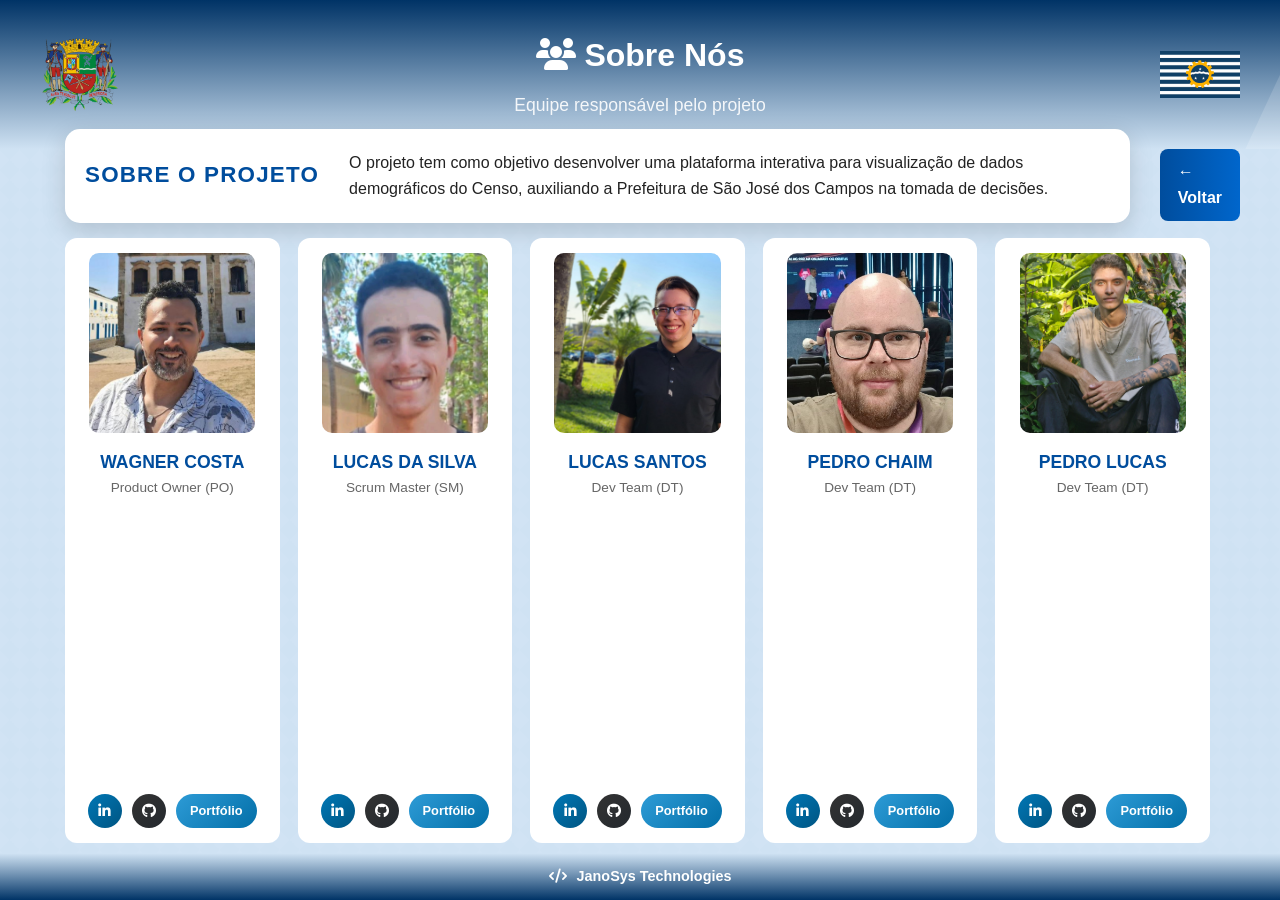
<file: sobre.html>
<!DOCTYPE html>
<html lang="pt-BR">
<head>
  <meta charset="UTF-8" />
  <meta name="viewport" content="width=device-width, initial-scale=1.0" />

  <title>Sobre Nós — Relatório Demográfico PMSJC</title>

  <meta
    name="description"
    content="Conheça a equipe responsável pelo projeto de visualização de dados demográficos da Prefeitura de São José dos Campos."
  />

  <link rel="stylesheet" href="static/css/style.css" />
  <link rel="stylesheet" href="https://cdn.jsdelivr.net/npm/@fortawesome/fontawesome-free@6.5.0/css/all.min.css" />
  <link rel="stylesheet" href="https://cdnjs.cloudflare.com/ajax/libs/font-awesome/6.4.0/css/all.min.css">
</head>

<body class="page-sobre-nos">
<div class="page-wrapper">
  <!-- HEADER -->
  <header class="header-pmsjc">
    <img src="static/images/brasao.png" width="80" />
    <div class="header-text">
      <h1><i class="fas fa-users pulse"></i> Sobre Nós</h1>
      <p>Equipe responsável pelo projeto</p>
    </div>
    <img src="static/images/bandeira.jpg" width="80" id="bandeira" />
  </header>

  <!-- MAIN -->
  <main class="container">
  
    <div class="sobre-projeto-wrapper">
      <section>
        <h2 class="text-pmsjc">Sobre o Projeto</h2>
        <p>
          O projeto tem como objetivo desenvolver uma plataforma interativa
          para visualização de dados demográficos do Censo, auxiliando
          a Prefeitura de São José dos Campos na tomada de decisões.
        </p>
      </section>

      <a href="index.html" class="btn-sobre btn-voltar">← Voltar</a>
    </div>

    <section class="stats-cards">

      <!-- CARD -->
      <div class="card-stat">
        <img src="static/images/wagner.jpeg" alt="Wagner Costa" style="width:90%; border-radius:10px; margin-bottom:10px;">
        <div class="card-content">
          <h4>WAGNER COSTA</h4>
          <p>Product Owner (PO)</p>
        </div>
        <!-- Botões sociais -->
        <div class="card-social-links">
          <a href="https://www.linkedin.com/in/wagner-costa-391b0726/" target="_blank" class="btn-social btn-linkedin" title="LinkedIn">
            <i class="fab fa-linkedin-in"></i>
          </a>
          <a href="https://github.com/Costa-Wagner" target="_blank" class="btn-social btn-github" title="GitHub">
            <i class="fab fa-github"></i>
          </a>
          <a href="https://portfolio-wagner-nu.vercel.app/" target="_blank" class="btn-social btn-portfolio" title="Portfólio">
            Portfólio
          </a>
        </div>
      </div>
      
      <div class="card-stat">
        <img src="static/images/lucas.jpeg" alt="Lucas da Silva Alves" style="width:90%; border-radius:10px; margin-bottom:10px;">
        <div class="card-content">
          <h4>LUCAS DA SILVA</h4>
          <p>Scrum Master (SM)</p>
        </div>
        <!-- Botões sociais -->
        <div class="card-social-links">
          <a href="https://www.linkedin.com/in/lucas-da-silva-alves-18852b2b3/" target="_blank" class="btn-social btn-linkedin" title="LinkedIn">
            <i class="fab fa-linkedin-in"></i>
          </a>
          <a href="https://github.com/LuccasLukaDev" target="_blank" class="btn-social btn-github" title="GitHub">
            <i class="fab fa-github"></i>
          </a>
          <a href="https://portfolio-three-iota-46.vercel.app/" target="_blank" class="btn-social btn-portfolio" title="Portfólio">
            Portfólio
          </a>
        </div>
      </div>

      <div class="card-stat">
        <img src="static/images/pereira.jpeg" alt="Lucas Santos" style="width:90%; border-radius:10px; margin-bottom:10px;">
        <div class="card-content">
          <h4>LUCAS SANTOS</h4>
          <p>Dev Team (DT)</p>
        </div>
        <!-- Botões sociais -->
        <div class="card-social-links">
          <a href="https://www.linkedin.com/in/lucas-santostec/" target="_blank" class="btn-social btn-linkedin" title="LinkedIn">
            <i class="fab fa-linkedin-in"></i>
          </a>
          <a href="https://github.com/tirolasca" target="_blank" class="btn-social btn-github" title="GitHub">
            <i class="fab fa-github"></i>
          </a>
          <a href="https://lucastec.vercel.app/" target="_blank" class="btn-social btn-portfolio" title="Portfólio">
            Portfólio
          </a>
        </div>
      </div>

      <div class="card-stat">
        <img src="static/images/chaim.jpeg" alt="Pedro Chaim" style="width:90%; border-radius:10px; margin-bottom:10px;">
        <div class="card-content">
          <h4>PEDRO CHAIM</h4>
          <p>Dev Team (DT)</p>
        </div>
        <!-- Botões sociais -->
        <div class="card-social-links">
          <a href="https://www.linkedin.com/in/pedrochaim/" target="_blank" class="btn-social btn-linkedin" title="LinkedIn">
            <i class="fab fa-linkedin-in"></i>
          </a>
          <a href="https://github.com/Spockchaim" target="_blank" class="btn-social btn-github" title="GitHub">
            <i class="fab fa-github"></i>
          </a>
          <a href="https://portfolio-lovat-beta-35.vercel.app/" target="_blank" class="btn-social btn-portfolio" title="Portfólio">
            Portfólio
          </a>
        </div>
      </div>

      <div class="card-stat">
        <img src="static/images/pedro_lucas.jpeg" alt="Pedro Lucas" style="width:90%; border-radius:10px; margin-bottom:10px;">
        <div class="card-content">
          <h4>PEDRO LUCAS</h4>
          <p>Dev Team (DT)</p>
        </div>
        <!-- Botões sociais -->
        <div class="card-social-links">
          <a href="https://www.linkedin.com/in/pedro-lucas-76870237b/" target="_blank" class="btn-social btn-linkedin" title="LinkedIn">
            <i class="fab fa-linkedin-in"></i>
          </a>
          <a href="https://github.com/pedrodevroot" target="_blank" class="btn-social btn-github" title="GitHub">
            <i class="fab fa-github"></i>
          </a>
          <a href="https://meu-portifolio-astro.vercel.app/" target="_blank" class="btn-social btn-portfolio" title="Portfólio">
            Portfólio
          </a>
        </div>
      </div>

    </section>

  </main>

  <!-- FOOTER -->
  <footer class="footer-pmsjc">
    <i class="fas fa-code"></i>
    <a href="https://github.com/janosystime" target="_blank" class="footer-link">
      JanoSys Technologies
    </a>
  </footer>

</div>
</body>
</html>
</file>
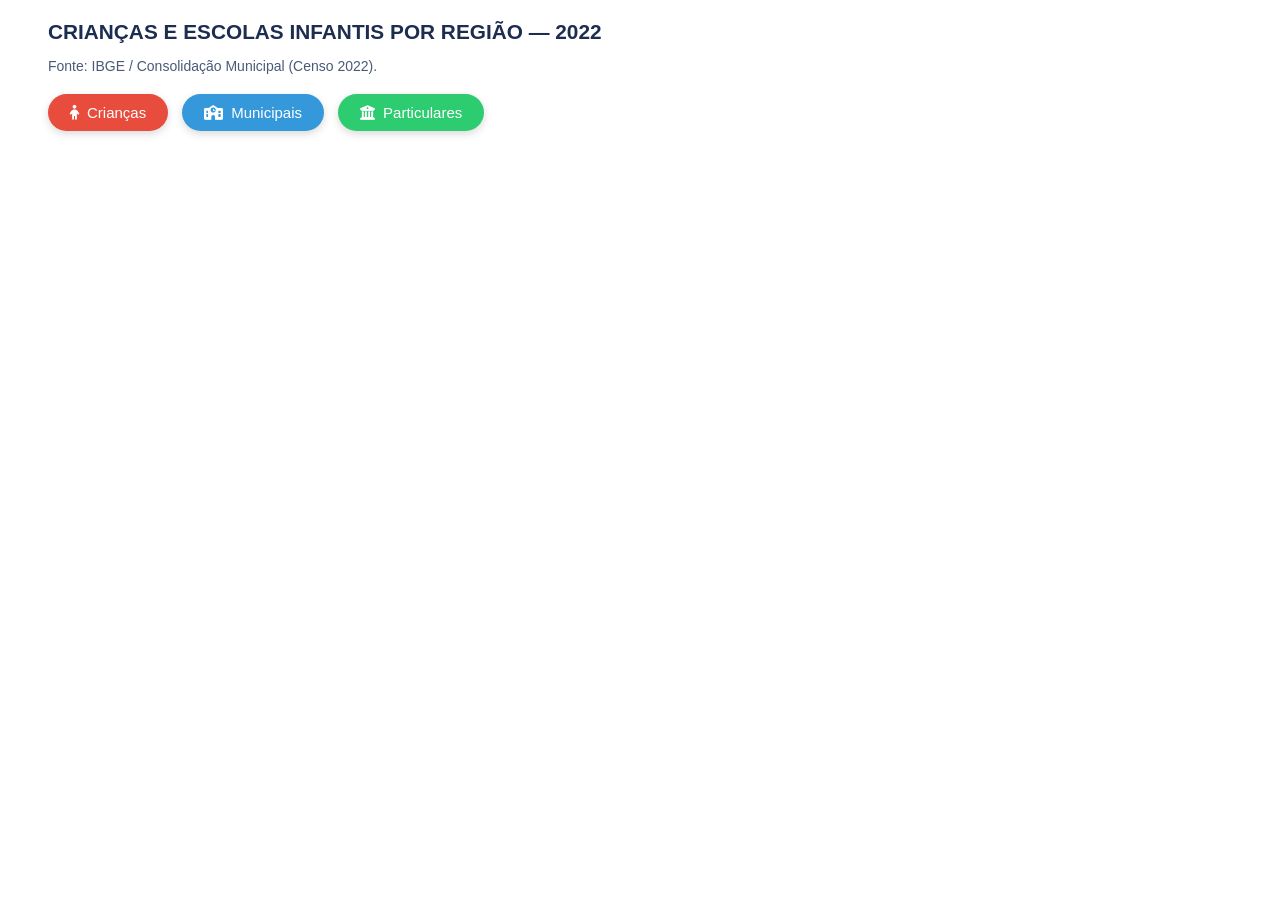
<file: static/iframes/grafico_criancas_creches.html>
<html>
  <head>
    <meta charset="utf-8" />

    <!-- FontAwesome -->
    <link
      rel="stylesheet"
      href="https://cdnjs.cloudflare.com/ajax/libs/font-awesome/6.5.0/css/all.min.css"
    />
  </head>

  <body>
    <div class="chart-section">
      <!-- Título -->
      <h2 class="chart-title">CRIANÇAS E ESCOLAS INFANTIS POR REGIÃO — 2022</h2>

      <!-- Fonte -->
      <p class="chart-subtitle">
        Fonte: IBGE / Consolidação Municipal (Censo 2022).
      </p>

      <!-- Botões estilo pill -->
      <div class="btns-container">
        <button class="chart-btn ativo btn-criancas" data-key="criancas">
          <i class="fa-solid fa-child"></i> Crianças
        </button>

        <button class="chart-btn ativo btn-municipais" data-key="municipais">
          <i class="fa-solid fa-school"></i> Municipais
        </button>

        <button
          class="chart-btn ativo btn-particulares"
          data-key="particulares"
        >
          <i class="fa-solid fa-building-columns"></i> Particulares
        </button>
      </div>

      <!-- Gráfico -->
      <div id="chart"></div>
    </div>

    <style>
      /* ====== LAYOUT ====== */

      .chart-section {
        width: 100%;
        margin-top: 20px;
      }

      .chart-title {
        font-family: "Segoe UI", sans-serif;
        font-size: 1.3rem;
        font-weight: 700;
        color: #1d2d50;
        margin-bottom: 4px;
        padding-left: 40px;
      }

      .chart-subtitle {
        font-family: "Segoe UI", sans-serif;
        font-size: 14px;
        color: #4a5a77;
        margin-bottom: 22px;
        padding-left: 40px;
      }

      /* ====== BOTÕES PILL ====== */

      .btns-container {
        display: flex;
        gap: 14px;
        margin-bottom: 18px;
        padding-left: 40px;
      }

      .chart-btn {
        border: none;
        padding: 10px 22px;
        border-radius: 999px;
        cursor: pointer;
        font-size: 15px;
        font-family: "Segoe UI", Tahoma, Geneva, Verdana, sans-serif;
        color: #fff;
        display: flex;
        align-items: center;
        gap: 8px;
        background: #777; /* fallback */
        box-shadow: 0 3px 8px rgba(0, 0, 0, 0.15);
        transition: background 0.35s ease, color 0.35s ease, opacity 0.25s ease,
          transform 0.25s ease;
      }

      .chart-btn:hover {
        transform: translateY(-3px);
        opacity: 1;
        box-shadow: 0 6px 12px rgba(0, 0, 0, 0.18);
      }

      .chart-btn.ativo {
        transform: translateY(-2px);
        opacity: 1;
      }

      /* Quando o botão NÃO está ativo → fica cinza */
      .chart-btn:not(.ativo) {
        background: #b9c2cc !important;
        color: #2f3b52 !important;
        opacity: 0.7;
        box-shadow: none;
        transform: none;
      }

      /* CORES QUE VOCÊ JÁ USA */
      .btn-criancas {
        background: #e74c3c;
      }

      .btn-municipais {
        background: #3498db;
      }

      .btn-particulares {
        background: #2ecc71;
      }

      /* ====== GRÁFICO ====== */

      #chart {
        height: 500px !important;
      }

      .plotly-tooltip {
        background: #ffffffee !important;
        backdrop-filter: blur(6px);
        border: 1px solid #d7e0ea !important;
        border-radius: 12px !important;
        padding: 10px 14px !important;

        color: #1d2d50 !important;
        font-family: "Segoe UI", sans-serif;
        font-size: 14px !important;
        line-height: 1.4em !important;

        box-shadow: 0 8px 22px rgba(0, 0, 0, 0.08) !important;

        transform: translateY(-6px);
        transition: opacity 0.18s ease, transform 0.18s ease;
      }

      @media (max-width: 600px) {
        .chart-title {
          font-size: 1.05rem;
          line-height: 1.3em;
        }

        .chart-subtitle {
          font-size: 12px;
          margin-bottom: 14px;
        }

        .btns-container {
          flex-wrap: wrap;
          gap: 10px;
        }

        .chart-btn {
          font-size: 14px;
          padding: 9px 18px;
        }

        #chart {
          height: 380px !important; /* Melhor visual em telas pequenas */
        }

        /* Tooltip um pouco mais compacto */
        .plotly-tooltip {
          font-size: 12px !important;
          padding: 8px 10px !important;
        }
      }
    </style>

    <!-- Plotly -->
    <script src="https://cdn.plot.ly/plotly-3.3.0.min.js"></script>

    <script>
      const chartId = "chart";

      const datasets = {
        criancas: {
          visible: true,
          trace: {
            name: "Crianças 0 a 4 anos",
            offsetgroup: "1",
            text: ["6.18%", "20.81%", "16.28%", "16.97%", "0.04%", "14.98%"],
            textposition: "outside",
            textfont: { color: "#1d2d50", size: 13 },
            marker: { color: "#e74c3c" },
            hovertemplate:
              "<b>%{x}</b> – Crianças(0-4)<br>%{y}%<extra></extra>",
            x: ["Centro", "Leste", "Norte", "Oeste", "Sudeste", "Sul"],
            y: [6.18, 20.81, 16.28, 16.97, 0.04, 14.98],
            type: "bar",
          },
        },

        municipais: {
          visible: true,
          trace: {
            name: "Escolas Municipais",
            offsetgroup: "2",
            text: ["3.57%", "6.70%", "4.91%", "1.34%", "2.68%", "9.82%"],
            textposition: "outside",
            textfont: { color: "#1d2d50", size: 13 },
            marker: { color: "#3498db" },
            hovertemplate:
              "<b>%{x}</b> – Escolas Municipais<br>%{y}%<extra></extra>",
            x: ["Centro", "Leste", "Norte", "Oeste", "Sudeste", "Sul"],
            y: [3.57, 6.7, 4.91, 1.34, 2.68, 9.82],
            type: "bar",
          },
        },

        particulares: {
          visible: true,
          trace: {
            name: "Escolas Particulares",
            offsetgroup: "3",
            text: ["16.52%", "12.95%", "3.12%", "10.27%", "3.57%", "24.55%"],
            textposition: "outside",
            textfont: { color: "#1d2d50", size: 13 },
            marker: { color: "#2ecc71" },
            hovertemplate:
              "<b>%{x}</b> – Escolas Particulares<br>%{y}%<extra></extra>",
            x: ["Centro", "Leste", "Norte", "Oeste", "Sudeste", "Sul"],
            y: [16.52, 12.95, 3.12, 10.27, 3.57, 24.55],
            type: "bar",
          },
        },
      };

      function renderChart() {
        const traces = Object.entries(datasets)
          .filter(([k, d]) => d.visible)
          .sort(([a], [b]) => {
            const ordem = { criancas: 1, municipais: 2, particulares: 3 };
            return ordem[a] - ordem[b];
          })
          .map(([_, d]) => JSON.parse(JSON.stringify(d.trace)));

        Plotly.react(
          chartId,
          traces,
          {
            barmode: "group",
            font: { family: "Segoe UI", size: 13, color: "#1d2d50" },
            plot_bgcolor: "rgba(0,0,0,0)",
            paper_bgcolor: "rgba(0,0,0,0)",
            yaxis: { gridcolor: "#dce6f3", zeroline: false },
            xaxis: { gridcolor: "transparent" },
            margin: { t: 20, b: 70, l: 50, r: 10 },
            transition: { duration: 350 },
            showlegend: false,
          },
          {
            displayModeBar: false,
          }
        );
      }

      renderChart();

      document.querySelectorAll(".chart-btn").forEach((btn) => {
        btn.addEventListener("click", (e) => {
          const key = e.currentTarget.dataset.key;
          datasets[key].visible = !datasets[key].visible;
          e.currentTarget.classList.toggle("ativo");
          renderChart();
        });
      });
    </script>
  </body>
</html>
</file>
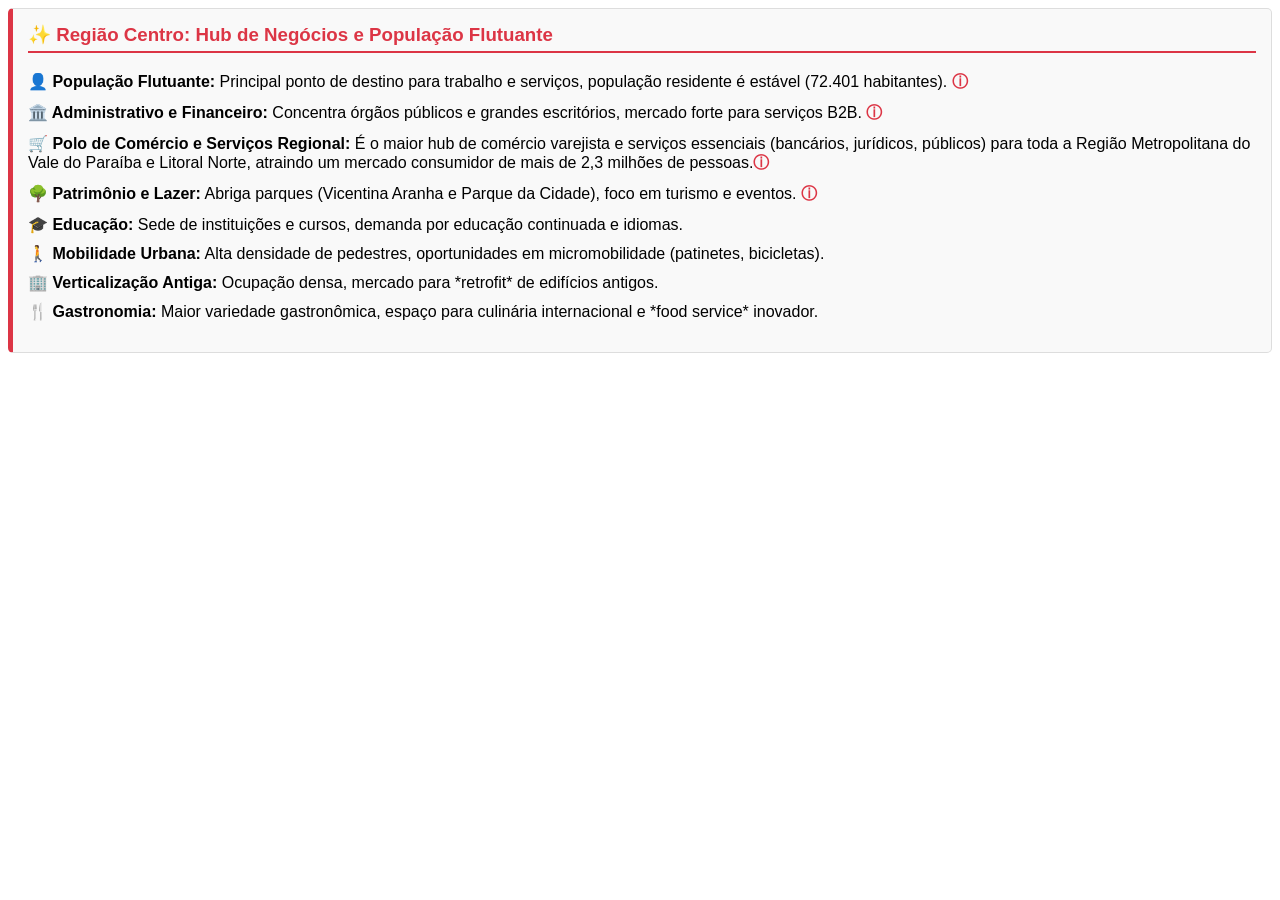
<file: static/iframes/perfil_zona_centro.html>
<!DOCTYPE html>
<html lang="pt-BR">
<head>
    <meta charset="UTF-8">
    <meta name="viewport" content="width=device-width, initial-scale=1.0">
    <title>Perfil Região Centro - SJC (Interativo)</title>
</head>
<body>
<div style="font-family: 'Lato', 'Open Sans', Arial, sans-serif; border: 1px solid #ddd; border-left: 5px solid #dc3545; padding: 15px; margin-bottom: 20px; border-radius: 5px; background-color: #f9f9f9;">
    <h3 style="color: #dc3545; border-bottom: 2px solid #dc3545; padding-bottom: 5px; margin-top: 0;">✨ Região Centro: Hub de Negócios e População Flutuante</h3>
    <ul style="list-style: none; padding: 0;">
        <li style="margin-bottom: 10px;"><strong>👤 População Flutuante:</strong> Principal ponto de destino para trabalho e serviços, população residente é estável (72.401 habitantes). <span style="cursor: help; color: #dc3545; font-weight: bold;" title="Censo IBGE 2022 (Dados de População e Crescimento)">ⓘ</span></li>
        <li style="margin-bottom: 10px;"><strong>🏛️ Administrativo e Financeiro:</strong> Concentra órgãos públicos e grandes escritórios, mercado forte para serviços B2B. <span style="cursor: help; color: #dc3545; font-weight: bold;" title="Prefeitura SJC (Patrimônio e Uso do Solo Central)">ⓘ</span></li>
        <li style="margin-bottom: 10px;"><strong>🛒 Polo de Comércio e Serviços Regional:</strong> É o maior hub de comércio varejista e serviços essenciais (bancários, jurídicos, públicos) para toda a Região Metropolitana do Vale do Paraíba e Litoral Norte, atraindo um mercado consumidor de mais de 2,3 milhões de pessoas.<span style="cursor: help; color: #dc3545; font-weight: bold;" title="Abrangência regional do comércio e serviços de SJC">ⓘ</span></li>        <li style="margin-bottom: 10px;"><strong>🌳 Patrimônio e Lazer:</strong> Abriga parques (Vicentina Aranha e Parque da Cidade), foco em turismo e eventos. <span style="cursor: help; color: #dc3545; font-weight: bold;" title="Prefeitura SJC (Patrimônio e Uso do Solo Central)">ⓘ</span></li>
        <li style="margin-bottom: 10px;"><strong>🎓 Educação:</strong> Sede de instituições e cursos, demanda por educação continuada e idiomas.</li>
        <li style="margin-bottom: 10px;"><strong>🚶 Mobilidade Urbana:</strong> Alta densidade de pedestres, oportunidades em micromobilidade (patinetes, bicicletas).</li>
        <li style="margin-bottom: 10px;"><strong>🏢 Verticalização Antiga:</strong> Ocupação densa, mercado para *retrofit* de edifícios antigos.</li>
        <li style="margin-bottom: 10px;"><strong>🍴 Gastronomia:</strong> Maior variedade gastronômica, espaço para culinária internacional e *food service* inovador.</li>
    </ul>
</div>
</body>
</html>
</file>
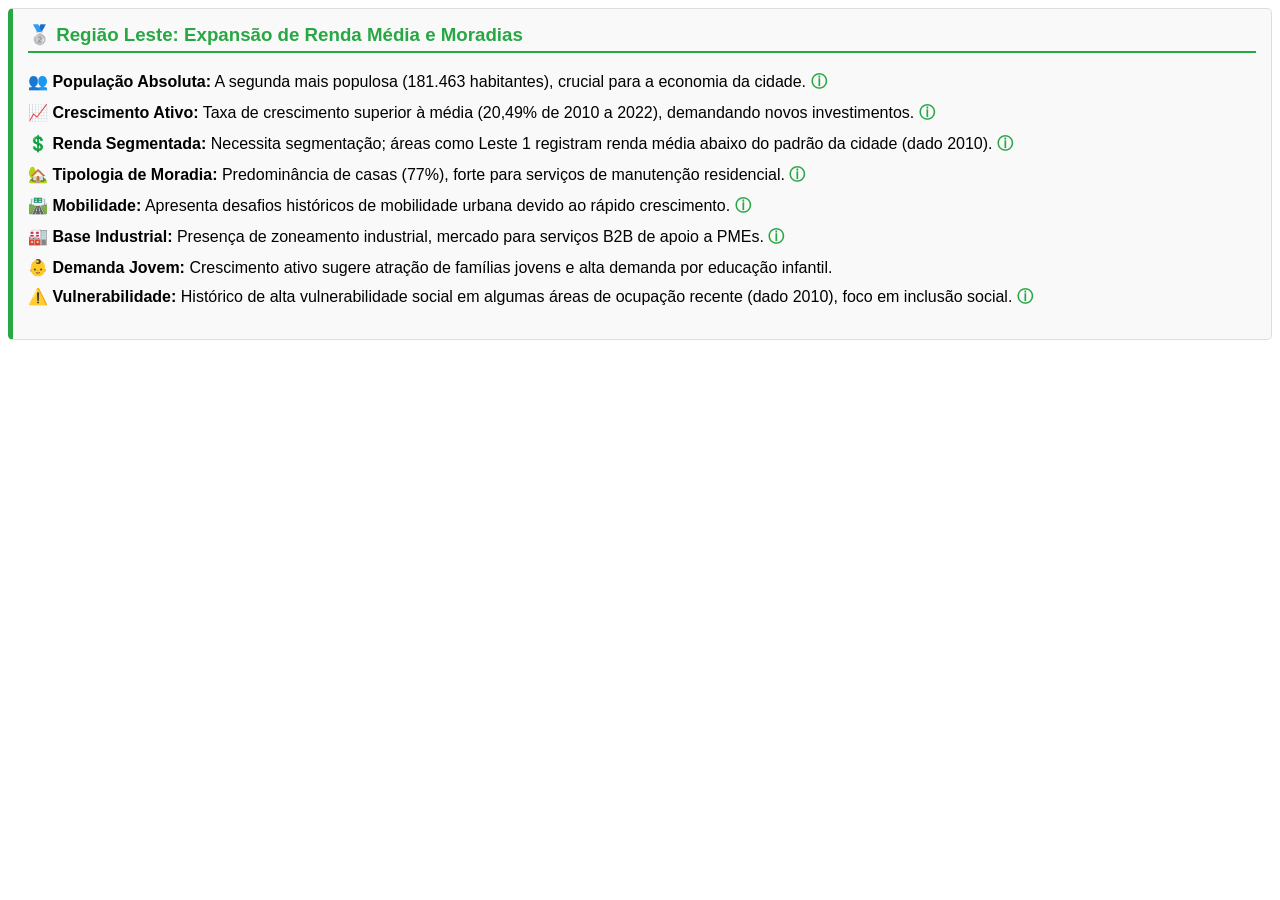
<file: static/iframes/perfil_zona_leste.html>
<!DOCTYPE html>
<html lang="pt-BR">
<head>
    <meta charset="UTF-8">
    <meta name="viewport" content="width=device-width, initial-scale=1.0">
    <title>Perfil Região Leste - SJC (Interativo)</title>
</head>
<body>
<div style="font-family: 'Lato', 'Open Sans', Arial, sans-serif; border: 1px solid #ddd; border-left: 5px solid #28a745; padding: 15px; margin-bottom: 20px; border-radius: 5px; background-color: #f9f9f9;">
    <h3 style="color: #28a745; border-bottom: 2px solid #28a745; padding-bottom: 5px; margin-top: 0;">🥈 Região Leste: Expansão de Renda Média e Moradias</h3>
    <ul style="list-style: none; padding: 0;">
        <li style="margin-bottom: 10px;"><strong>👥 População Absoluta:</strong> A segunda mais populosa (181.463 habitantes), crucial para a economia da cidade. <span style="cursor: help; color: #28a745; font-weight: bold;" title="Censo IBGE 2022 (Dados de População e Crescimento)">ⓘ</span></li>
        <li style="margin-bottom: 10px;"><strong>📈 Crescimento Ativo:</strong> Taxa de crescimento superior à média (20,49% de 2010 a 2022), demandando novos investimentos. <span style="cursor: help; color: #28a745; font-weight: bold;" title="Censo IBGE 2022 (Dados de População e Crescimento)">ⓘ</span></li>
        <li style="margin-bottom: 10px;"><strong>💲 Renda Segmentada:</strong> Necessita segmentação; áreas como Leste 1 registram renda média abaixo do padrão da cidade (dado 2010). <span style="cursor: help; color: #28a745; font-weight: bold;" title="Plano Diretor SJC (Análise Socioeconômica 2010)">ⓘ</span></li>
        <li style="margin-bottom: 10px;"><strong>🏡 Tipologia de Moradia:</strong> Predominância de casas (77%), forte para serviços de manutenção residencial. <span style="cursor: help; color: #28a745; font-weight: bold;" title="Plano Diretor SJC (Análise Socioeconômica 2010)">ⓘ</span></li>
        <li style="margin-bottom: 10px;"><strong>🛣️ Mobilidade:</strong> Apresenta desafios históricos de mobilidade urbana devido ao rápido crescimento. <span style="cursor: help; color: #28a745; font-weight: bold;" title="Plano Diretor SJC (Análise Socioeconômica 2010)">ⓘ</span></li>
        <li style="margin-bottom: 10px;"><strong>🏭 Base Industrial:</strong> Presença de zoneamento industrial, mercado para serviços B2B de apoio a PMEs. <span style="cursor: help; color: #28a745; font-weight: bold;" title="Plano Diretor SJC (Análise Socioeconômica 2010)">ⓘ</span></li>
        <li style="margin-bottom: 10px;"><strong>👶 Demanda Jovem:</strong> Crescimento ativo sugere atração de famílias jovens e alta demanda por educação infantil.</li>
        <li style="margin-bottom: 10px;"><strong>⚠️ Vulnerabilidade:</strong> Histórico de alta vulnerabilidade social em algumas áreas de ocupação recente (dado 2010), foco em inclusão social. <span style="cursor: help; color: #28a745; font-weight: bold;" title="Plano Diretor SJC (Análise Socioeconômica 2010)">ⓘ</span></li>
    </ul>
</div>
</body>
</html>
</file>
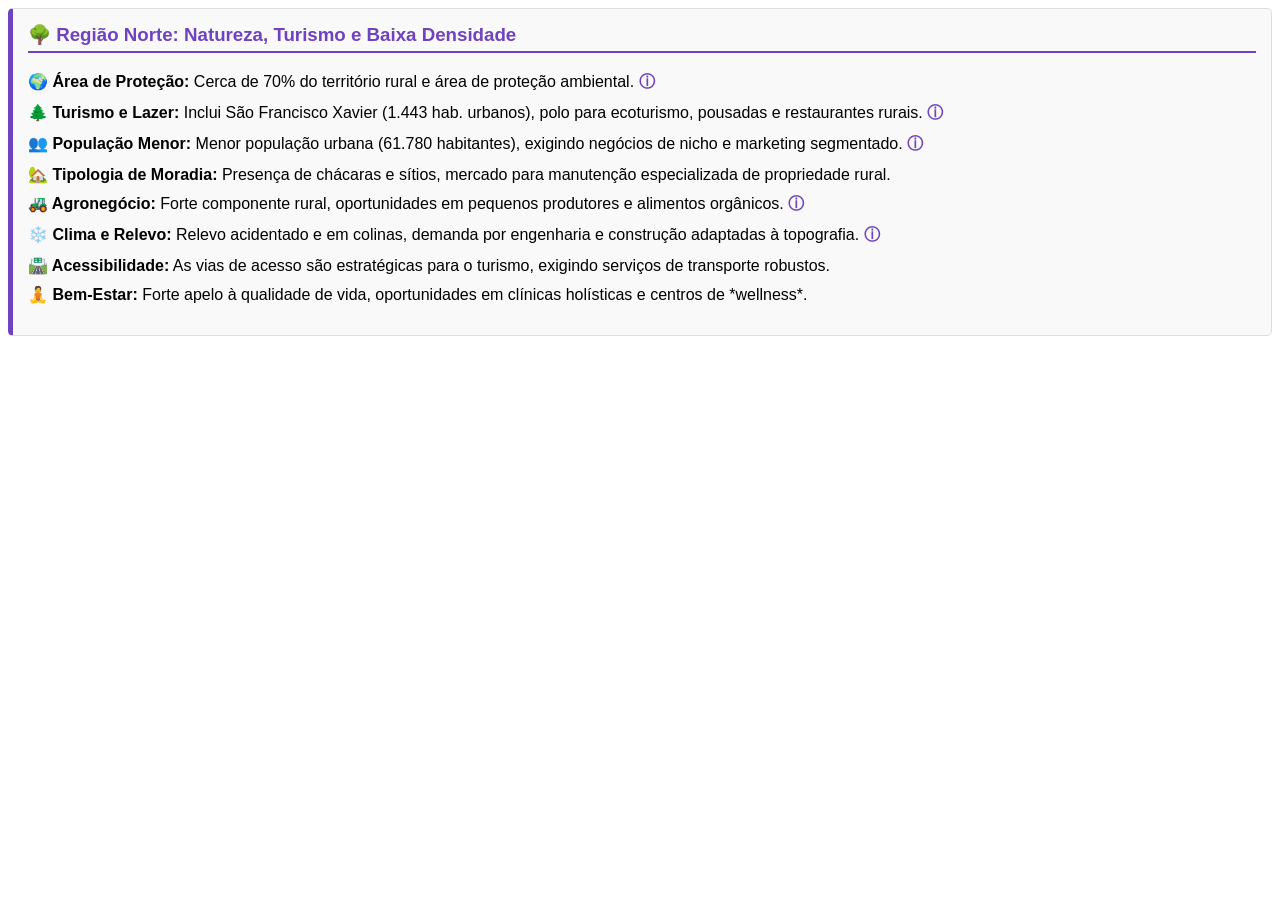
<file: static/iframes/perfil_zona_norte.html>
<!DOCTYPE html>
<html lang="pt-BR">
<head>
    <meta charset="UTF-8">
    <meta name="viewport" content="width=device-width, initial-scale=1.0">
    <title>Perfil Região Norte - SJC (Interativo)</title>
</head>
<body>
<div style="font-family: 'Lato', 'Open Sans', Arial, sans-serif; border: 1px solid #ddd; border-left: 5px solid #6f42c1; padding: 15px; margin-bottom: 20px; border-radius: 5px; background-color: #f9f9f9;">
    <h3 style="color: #6f42c1; border-bottom: 2px solid #6f42c1; padding-bottom: 5px; margin-top: 0;">🌳 Região Norte: Natureza, Turismo e Baixa Densidade</h3>
    <ul style="list-style: none; padding: 0;">
        <li style="margin-bottom: 10px;"><strong>🌍 Área de Proteção:</strong> Cerca de 70% do território rural e área de proteção ambiental. <span style="cursor: help; color: #6f42c1; font-weight: bold;" title="Plano Diretor SJC (Zoneamento e Proteção Ambiental)">ⓘ</span></li>
        <li style="margin-bottom: 10px;"><strong>🌲 Turismo e Lazer:</strong> Inclui São Francisco Xavier (1.443 hab. urbanos), polo para ecoturismo, pousadas e restaurantes rurais. <span style="cursor: help; color: #6f42c1; font-weight: bold;" title="Censo IBGE 2022 (Dados de População e Crescimento)">ⓘ</span></li>
        <li style="margin-bottom: 10px;"><strong>👥 População Menor:</strong> Menor população urbana (61.780 habitantes), exigindo negócios de nicho e marketing segmentado. <span style="cursor: help; color: #6f42c1; font-weight: bold;" title="Censo IBGE 2022 (Dados de População e Crescimento)">ⓘ</span></li>
        <li style="margin-bottom: 10px;"><strong>🏡 Tipologia de Moradia:</strong> Presença de chácaras e sítios, mercado para manutenção especializada de propriedade rural.</li>
        <li style="margin-bottom: 10px;"><strong>🚜 Agronegócio:</strong> Forte componente rural, oportunidades em pequenos produtores e alimentos orgânicos. <span style="cursor: help; color: #6f42c1; font-weight: bold;" title="Prefeitura SJC (Documentos Urbanísticos)">ⓘ</span></li>
        <li style="margin-bottom: 10px;"><strong>❄️ Clima e Relevo:</strong> Relevo acidentado e em colinas, demanda por engenharia e construção adaptadas à topografia. <span style="cursor: help; color: #6f42c1; font-weight: bold;" title="Institucional (Polos de Inovação e Geografia)">ⓘ</span></li>
        <li style="margin-bottom: 10px;"><strong>🛣️ Acessibilidade:</strong> As vias de acesso são estratégicas para o turismo, exigindo serviços de transporte robustos.</li>
        <li style="margin-bottom: 10px;"><strong>🧘 Bem-Estar:</strong> Forte apelo à qualidade de vida, oportunidades em clínicas holísticas e centros de *wellness*.</li>
    </ul>
</div>
</body>
</html>
</file>
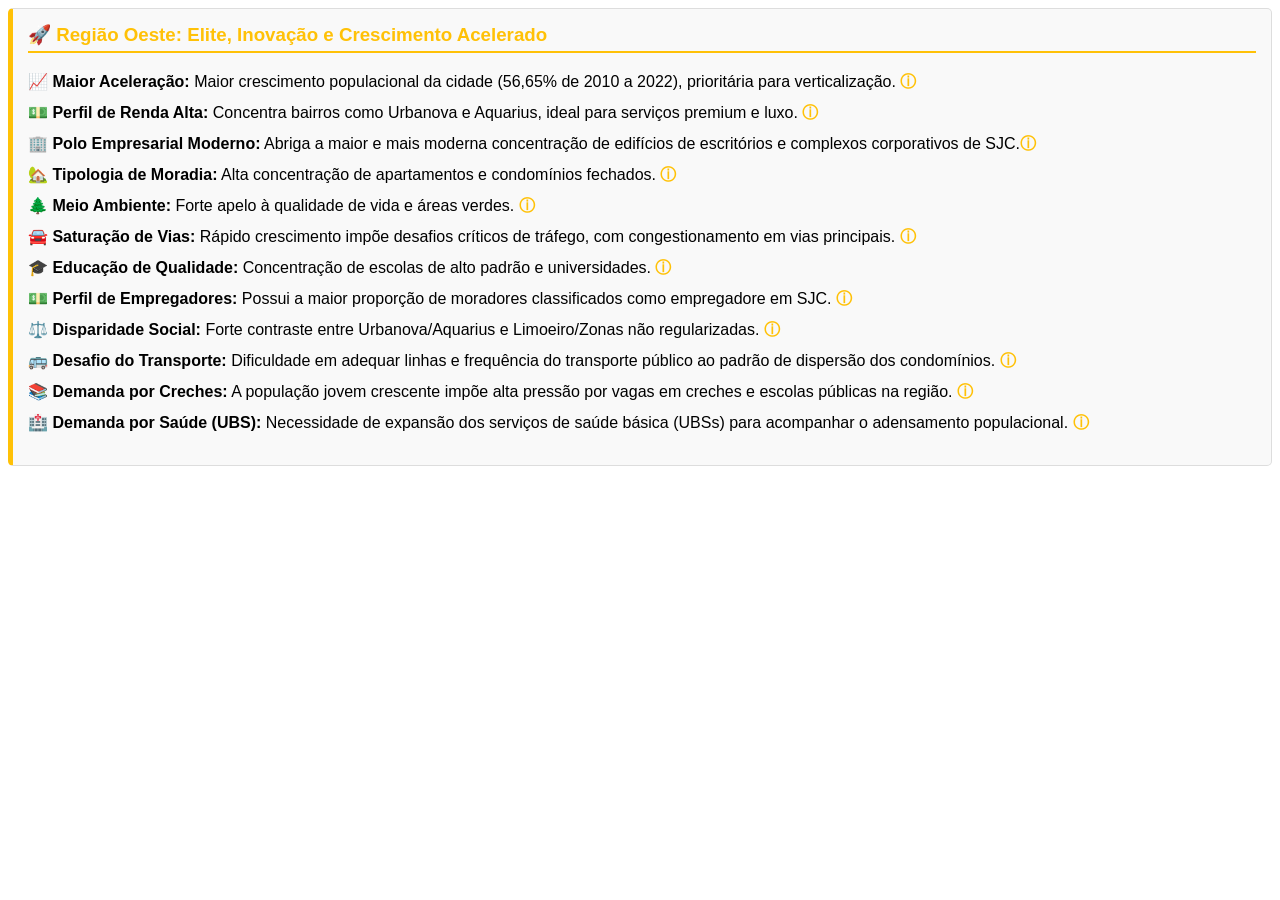
<file: static/iframes/perfil_zona_oeste.html>
<!DOCTYPE html>
<html lang="pt-BR">
<head>
    <meta charset="UTF-8">
    <meta name="viewport" content="width=device-width, initial-scale=1.0">
    <title>Perfil Região Oeste - SJC (Interativo)</title>
</head>
<body>
<div style="font-family: 'Lato', 'Open Sans', Arial, sans-serif; border: 1px solid #ddd; border-left: 5px solid #ffc107; padding: 15px; margin-bottom: 20px; border-radius: 5px; background-color: #f9f9f9;">
    <h3 style="color: #ffc107; border-bottom: 2px solid #ffc107; padding-bottom: 5px; margin-top: 0;">🚀 Região Oeste: Elite, Inovação e Crescimento Acelerado</h3>
    <ul style="list-style: none; padding: 0;">
        
        <li style="margin-bottom: 10px;"><strong>📈 Maior Aceleração:</strong> Maior crescimento populacional da cidade (56,65% de 2010 a 2022), prioritária para verticalização. <span style="cursor: help; color: #ffc107; font-weight: bold;" title="Censo IBGE 2022 (Dados de População e Crescimento)">ⓘ</span></li>
        <li style="margin-bottom: 10px;"><strong>💵 Perfil de Renda Alta:</strong> Concentra bairros como Urbanova e Aquarius, ideal para serviços premium e luxo. <span style="cursor: help; color: #ffc107; font-weight: bold;" title="Análise Regional (Perfil de Bairros de Alto Padrão)">ⓘ</span></li>
        <li style="margin-bottom: 10px;"><strong>🏢 Polo Empresarial Moderno:</strong> Abriga a maior e mais moderna concentração de edifícios de escritórios e complexos corporativos de SJC.<span style="cursor: help; color: #ffc107; font-weight: bold;" title="Concentração de edifícios corporativos e sedes de empresas de alto padrão">ⓘ</span></li> 
        <li style="margin-bottom: 10px;"><strong>🏡 Tipologia de Moradia:</strong> Alta concentração de apartamentos e condomínios fechados. <span style="cursor: help; color: #ffc107; font-weight: bold;" title="Análise Regional (Perfil de Bairros de Alto Padrão)">ⓘ</span></li>
        <li style="margin-bottom: 10px;"><strong>🌲 Meio Ambiente:</strong> Forte apelo à qualidade de vida e áreas verdes. <span style="cursor: help; color: #ffc107; font-weight: bold;" title="Institucional (Polos de Inovação e Geografia)">ⓘ</span></li>
        <li style="margin-bottom: 10px;"><strong>🚘 Saturação de Vias:</strong> Rápido crescimento impõe desafios críticos de tráfego, com congestionamento em vias principais. <span style="cursor: help; color: #ffc107; font-weight: bold;" title="Diagnóstico Síntese (Mobilidade e Acessibilidade) - 2020">ⓘ</span></li>
        <li style="margin-bottom: 10px;"><strong>🎓 Educação de Qualidade:</strong> Concentração de escolas de alto padrão e universidades. <span style="cursor: help; color: #ffc107; font-weight: bold;" title="Institucional (Polos de Inovação e Geografia)">ⓘ</span></li>
        
        <li style="margin-bottom: 10px;">
            <strong>💵 Perfil de Empregadores:</strong> Possui a maior proporção de moradores classificados como empregadore em SJC. <span style="cursor: help; color: #ffc107; font-weight: bold;" title="Leitura Técnica do Plano Diretor SJC - 2017">ⓘ</span>
        </li>
        <li style="margin-bottom: 10px;">
            <strong>⚖️ Disparidade Social:</strong> Forte contraste entre Urbanova/Aquarius e Limoeiro/Zonas não regularizadas. <span style="cursor: help; color: #ffc107; font-weight: bold;" title="Estudos Socioeconômicos e Segregação Espacial">ⓘ</span>
        </li>
        <li style="margin-bottom: 10px;">
            <strong>🚌 Desafio do Transporte:</strong> Dificuldade em adequar linhas e frequência do transporte público ao padrão de dispersão dos condomínios. <span style="cursor: help; color: #ffc107; font-weight: bold;" title="Diagnóstico PlanMob SJC (Transporte)">ⓘ</span>
        </li>
        <li style="margin-bottom: 10px;">
            <strong>📚 Demanda por Creches:</strong> A população jovem crescente impõe alta pressão por vagas em creches e escolas públicas na região. <span style="cursor: help; color: #ffc107; font-weight: bold;" title="Planejamento Setorial de Educação - Crescimento Pop.">ⓘ</span>
        </li>
        <li style="margin-bottom: 10px;">
            <strong>🏥 Demanda por Saúde (UBS):</strong> Necessidade de expansão  dos serviços de saúde básica (UBSs) para acompanhar o adensamento populacional. <span style="cursor: help; color: #ffc107; font-weight: bold;" title="Planejamento Setorial de Saúde - Demanda Crescente">ⓘ</span>
        </li>

    </ul>
</div>
</body>
</html>
</file>
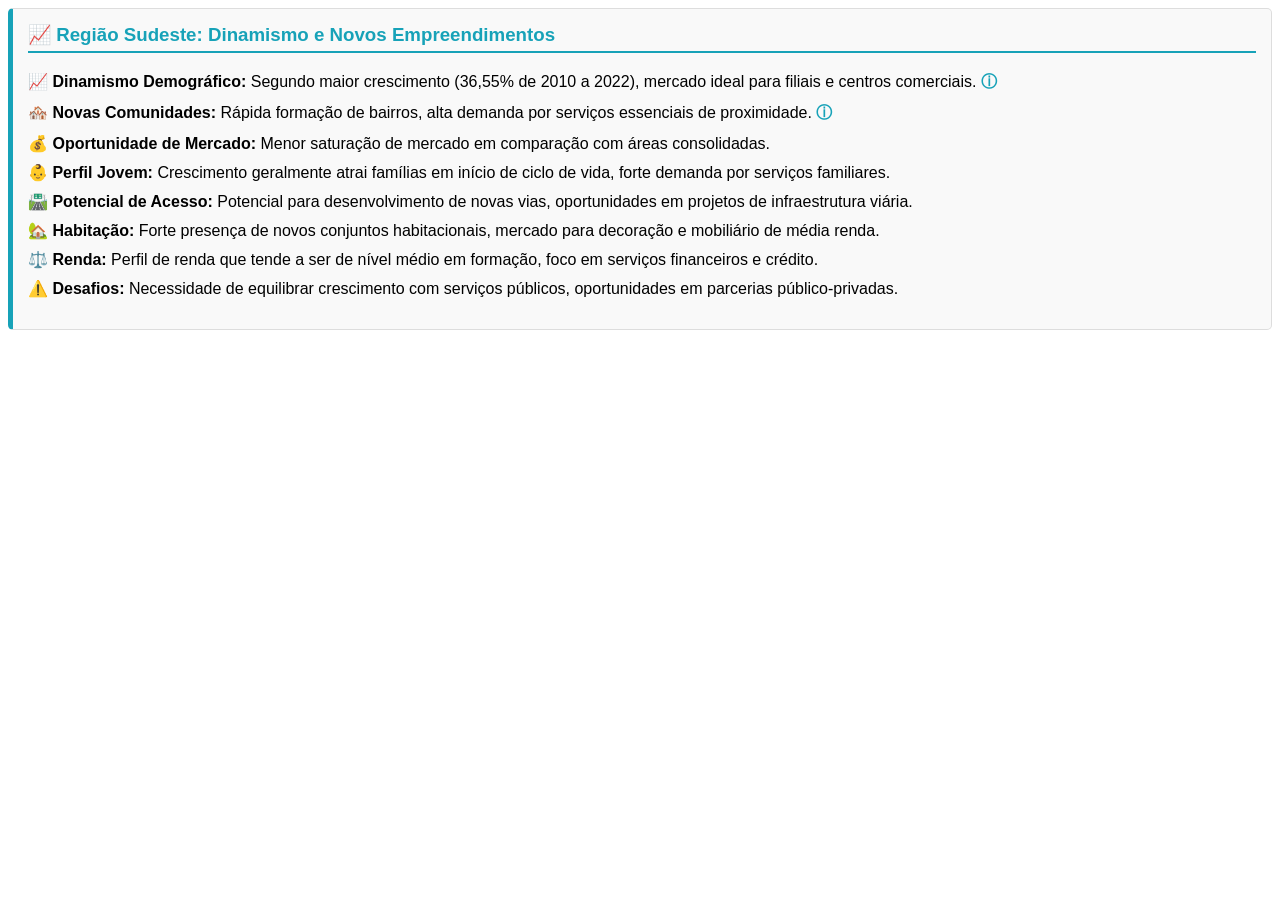
<file: static/iframes/perfil_zona_sudeste.html>
<!DOCTYPE html>
<html lang="pt-BR">
<head>
    <meta charset="UTF-8">
    <meta name="viewport" content="width=device-width, initial-scale=1.0">
    <title>Perfil Região Sudeste - SJC (Interativo)</title>
</head>
<body>
<div style="font-family: 'Lato', 'Open Sans', Arial, sans-serif; border: 1px solid #ddd; border-left: 5px solid #17a2b8; padding: 15px; margin-bottom: 20px; border-radius: 5px; background-color: #f9f9f9;">
    <h3 style="color: #17a2b8; border-bottom: 2px solid #17a2b8; padding-bottom: 5px; margin-top: 0;">📈 Região Sudeste: Dinamismo e Novos Empreendimentos</h3>
    <ul style="list-style: none; padding: 0;">
        <li style="margin-bottom: 10px;"><strong>📈 Dinamismo Demográfico:</strong> Segundo maior crescimento (36,55% de 2010 a 2022), mercado ideal para filiais e centros comerciais. <span style="cursor: help; color: #17a2b8; font-weight: bold;" title="Censo IBGE 2022 (Dados de População e Crescimento)">ⓘ</span></li>
        <li style="margin-bottom: 10px;"><strong>🏘️ Novas Comunidades:</strong> Rápida formação de bairros, alta demanda por serviços essenciais de proximidade. <span style="cursor: help; color: #17a2b8; font-weight: bold;" title="Censo IBGE 2022 (Dados de População e Crescimento)">ⓘ</span></li>
        <li style="margin-bottom: 10px;"><strong>💰 Oportunidade de Mercado:</strong> Menor saturação de mercado em comparação com áreas consolidadas.</li>
        <li style="margin-bottom: 10px;"><strong>👶 Perfil Jovem:</strong> Crescimento geralmente atrai famílias em início de ciclo de vida, forte demanda por serviços familiares.</li>
        <li style="margin-bottom: 10px;"><strong>🛣️ Potencial de Acesso:</strong> Potencial para desenvolvimento de novas vias, oportunidades em projetos de infraestrutura viária.</li>
        <li style="margin-bottom: 10px;"><strong>🏡 Habitação:</strong> Forte presença de novos conjuntos habitacionais, mercado para decoração e mobiliário de média renda.</li>
        <li style="margin-bottom: 10px;"><strong>⚖️ Renda:</strong> Perfil de renda que tende a ser de nível médio em formação, foco em serviços financeiros e crédito.</li>
        <li style="margin-bottom: 10px;"><strong>⚠️ Desafios:</strong> Necessidade de equilibrar crescimento com serviços públicos, oportunidades em parcerias público-privadas.</li>
    </ul>
</div>
</body>
</html>
</file>
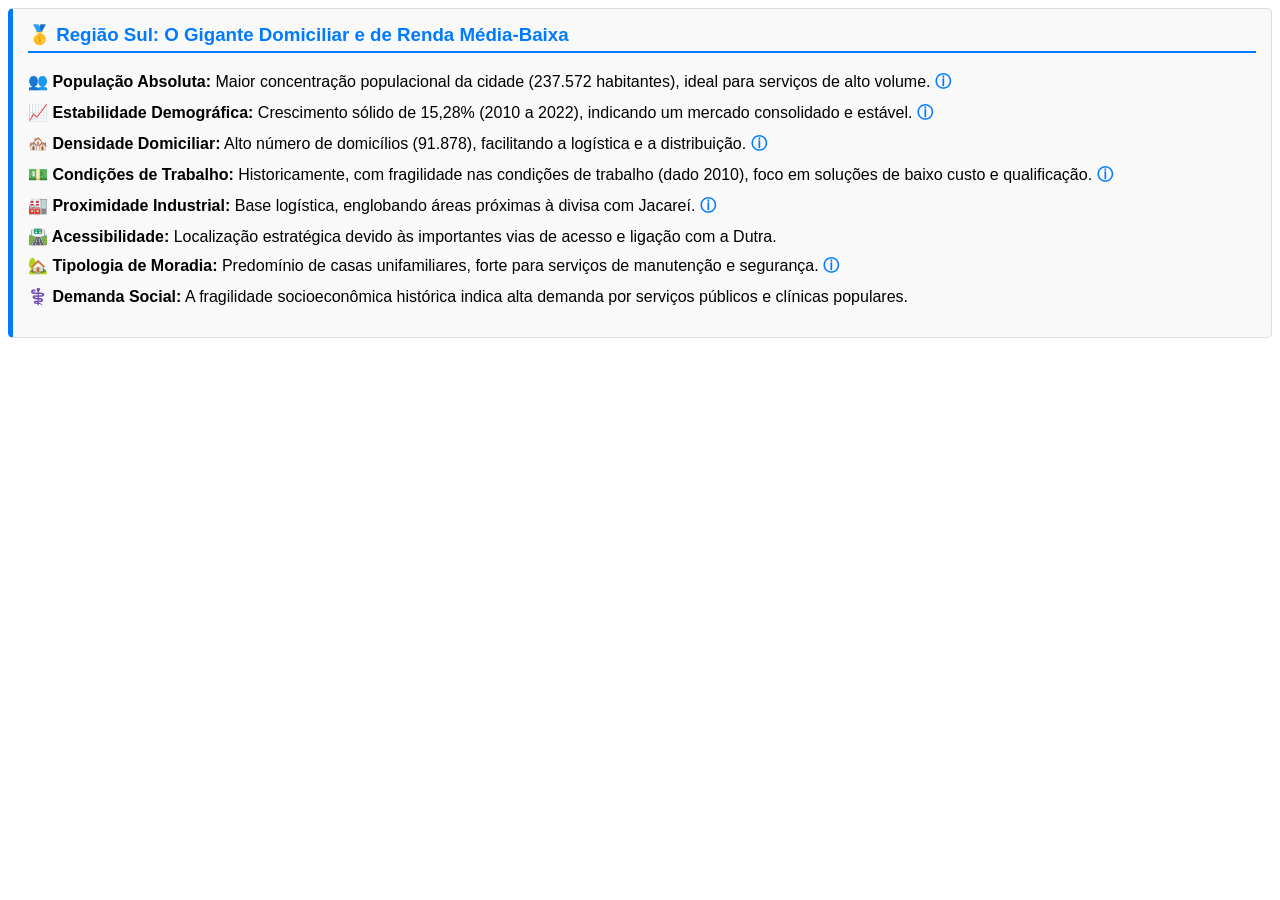
<file: static/iframes/perfil_zona_sul.html>
<!DOCTYPE html>
<html lang="pt-BR">
<head>
    <meta charset="UTF-8">
    <meta name="viewport" content="width=device-width, initial-scale=1.0">
    <title>Perfil Região Sul - SJC (Interativo)</title>
</head>
<body>
<div style="font-family: 'Lato', 'Open Sans', Arial, sans-serif; border: 1px solid #ddd; border-left: 5px solid #007bff; padding: 15px; margin-bottom: 20px; border-radius: 5px; background-color: #f9f9f9;">
    <h3 style="color: #007bff; border-bottom: 2px solid #007bff; padding-bottom: 5px; margin-top: 0;">🥇 Região Sul: O Gigante Domiciliar e de Renda Média-Baixa</h3>
    <ul style="list-style: none; padding: 0;">
        <li style="margin-bottom: 10px;"><strong>👥 População Absoluta:</strong> Maior concentração populacional da cidade (237.572 habitantes), ideal para serviços de alto volume. <span style="cursor: help; color: #007bff; font-weight: bold;" title="Censo IBGE 2022 (Dados de População e Crescimento)">ⓘ</span></li>
        <li style="margin-bottom: 10px;"><strong>📈 Estabilidade Demográfica:</strong> Crescimento sólido de 15,28% (2010 a 2022), indicando um mercado consolidado e estável. <span style="cursor: help; color: #007bff; font-weight: bold;" title="Censo IBGE 2022 (Dados de População e Crescimento)">ⓘ</span></li>
        <li style="margin-bottom: 10px;"><strong>🏘️ Densidade Domiciliar:</strong> Alto número de domicílios (91.878), facilitando a logística e a distribuição. <span style="cursor: help; color: #007bff; font-weight: bold;" title="Censo IBGE 2022 (Dados de População e Crescimento)">ⓘ</span></li>
        <li style="margin-bottom: 10px;"><strong>💵 Condições de Trabalho:</strong> Historicamente, com fragilidade nas condições de trabalho (dado 2010), foco em soluções de baixo custo e qualificação. <span style="cursor: help; color: #007bff; font-weight: bold;" title="Plano Diretor SJC (Análise Socioeconômica 2010)">ⓘ</span></li>
        <li style="margin-bottom: 10px;"><strong>🏭 Proximidade Industrial:</strong> Base logística, englobando áreas próximas à divisa com Jacareí. <span style="cursor: help; color: #007bff; font-weight: bold;" title="Plano Diretor SJC (Análise Socioeconômica 2010)">ⓘ</span></li>
        <li style="margin-bottom: 10px;"><strong>🛣️ Acessibilidade:</strong> Localização estratégica devido às importantes vias de acesso e ligação com a Dutra.</li>
        <li style="margin-bottom: 10px;"><strong>🏡 Tipologia de Moradia:</strong> Predomínio de casas unifamiliares, forte para serviços de manutenção e segurança. <span style="cursor: help; color: #007bff; font-weight: bold;" title="Plano Diretor SJC (Análise Socioeconômica 2010)">ⓘ</span></li>
        <li style="margin-bottom: 10px;"><strong>⚕️ Demanda Social:</strong> A fragilidade socioeconômica histórica indica alta demanda por serviços públicos e clínicas populares.</li>
    </ul>
</div>
</body>
</html>
</file>
<file: static/css/style.css>
* {
  max-width: 100%;
  box-sizing: border-box;
}

html {
  scroll-behavior: smooth;
}

body {
  margin: 0;
  width: 100%;
  overflow-x: hidden;
  font-family: "Segoe UI", Tahoma, Geneva, Verdana, sans-serif;
  background: #cfe2f3;
  color: #222;
  line-height: 1.6;
  display: flex;
  flex-direction: column;
  min-height: 100vh;
  background-image: linear-gradient(
      135deg,
      rgba(255, 255, 255, 0.05) 25%,
      transparent 25%
    ),
    linear-gradient(225deg, rgba(255, 255, 255, 0.05) 25%, transparent 25%),
    linear-gradient(45deg, rgba(255, 255, 255, 0.05) 25%, transparent 25%),
    linear-gradient(315deg, rgba(255, 255, 255, 0.05) 25%, transparent 25%);
  background-size: 20px 20px;
  transition: background-color 0.4s ease, color 0.4s ease;
}

.page-wrapper {
  display: flex;
  flex-direction: column;
  min-height: 100vh;
  width: 100%;
}

main {
  flex: 1;
  padding: 20px 0;
  animation: fadeIn 0.6s ease-in-out;
}

/* HEADER */

.container-div-helper-img {
  float: right;
  justify-content: end;
  position: relative;
  z-index: 9999;
}

.help-img {
  width: 1.5em;
  position: relative;
  z-index: 9999;
  cursor: pointer;
  transition: transform 0.2s ease, filter 0.2s ease;
}

.help-img:hover {
  transform: scale(1.2);
  filter: brightness(1.2);
}

.header-pmsjc {
  background: linear-gradient(180deg, #003366 0%, #cfe2f3 100%);
  color: #fff;
  padding: 30px 40px;
  display: flex;
  justify-content: space-between; /* VOLTA para space-between */
  align-items: center;
  position: relative;
  overflow: hidden;
  animation: fadeIn 1s ease forwards;
}

.header-pmsjc::after {
  content: "";
  position: absolute;
  top: 0;
  left: -50%;
  width: 50%;
  height: 100%;
  background: rgba(255, 255, 255, 0.15);
  transform: skewX(-25deg);
  animation: shine 2s forwards;
  pointer-events: none;
}

.header-pmsjc .header-text {
  display: flex;
  flex-direction: column;
  justify-content: center;
  align-items: center; /* Centraliza o texto */
  gap: 10px;
  text-align: center; /* Centraliza o texto */
  flex: 1; /* ADICIONE: faz o texto ocupar o espaço do meio */
}

.header-pmsjc h1 {
  font-size: 2rem;
  font-weight: 900;
  margin: 0;
  color: #fff;
}

.header-pmsjc p {
  font-size: 1.1rem;
  opacity: 0.9;
  margin: 0;
}

/* Container dos botões */
.buttons-container {
  display: flex;
  justify-content: space-between;
  align-items: flex-start;
  margin-bottom: 1.5em;
  gap: 20px;
}

/* Grupo de botões à esquerda */
.buttons-left {
  display: flex;
  gap: 15px;
  align-items: flex-start;
}

/* Ajuste no dropdown para remover margin extra */
.dropdown {
  margin: 0;
}

/* Ajuste no botão sobre */
.btn-sobre {
  margin: 0;
}

/* Responsividade */
@media (max-width: 992px) {
  .buttons-container {
    flex-direction: column;
    align-items: stretch;
  }
  
  .buttons-left {
    flex-direction: column;
  }
  
  .dropdown,
  .btn-sobre {
    width: 100%;
  }
}

@media (max-width: 768px) {
  .buttons-left {
    gap: 10px;
  }
}

/* SECTIONS */
main section {
  background-color: #fff;
  padding: 30px;
  margin: 20px auto;
  border-radius: 15px;
  max-width: 900px;
  transition: all 0.3s ease;
}

main section:hover {
  transform: translateY(-5px);
}

/* PROGRESS BARS */
.progress {
  height: 28px;
  border-radius: 14px;
  margin-bottom: 16px;
  background: #ddd;
  overflow: hidden;
  cursor: pointer;
}

.progress-bar {
  font-size: 0.95rem;
  font-weight: 700;
  display: flex;
  justify-content: center;
  align-items: center;
  transition: width 0.6s ease, color 0.3s ease;
  white-space: nowrap;
  border-radius: 14px;
  color: #fff;
  background: linear-gradient(90deg, #002766, #004d9d, #b9dbff);
  background-size: 200% 100%;
  animation: gradientBar 3s linear infinite;
}

.progress-bar.short {
  color: #fff;
}

@keyframes gradientBar {
  0% {
    background-position: 0% 0%;
  }
  100% {
    background-position: 200% 0%;
  }
}

.progress:hover {
  transform: scale(1.02);
  transition: transform 0.3s;
}

/* === CARDS RESPONSIVOS === */
.stats-cards {
  display: grid;
  grid-template-columns: repeat(5, 1fr);
  gap: 15px;
  justify-content: center;
  align-items: stretch;
  padding: 0 20px;
  margin: 10px auto 0;
  max-width: 1400px;
}

.card-stat {
  flex: 1 1 260px;
  max-width: 320px;
  min-width: 220px;
  background-color: #fff;
  text-align: center;
  color: #222;
  padding: 20px;
  border-radius: 12px;
  transition: all 0.4s ease;
  opacity: 0;
  transform: translateY(20px);
  animation: fadeUp 0.6s ease forwards;
}

.card-stat:nth-child(1) {
  animation-delay: 0s;
}
.card-stat:nth-child(2) {
  animation-delay: 0.1s;
}
.card-stat:nth-child(3) {
  animation-delay: 0.2s;
}

.card-stat:hover {
  transform: translateY(-5px) scale(1.05);
}

.card-stat h4 {
  font-size: 1.6rem;
  color: #004d9d;
  margin: 0 0 5px 0;
}

@media (max-width: 992px) {
  .card-stat {
    flex: 1 1 45%;
  }
}

@media (max-width: 600px) {
  .stats-cards {
    flex-direction: column;
    align-items: center;
  }

  .card-stat {
    flex: 1 1 100%;
    width: 90%;
    max-width: 380px;
    min-width: unset;
    margin: 0 auto;
  }
}

/* Botões sociais dentro dos cards */
.card-social-links {
  display: flex;
  justify-content: center;
  gap: 15px;
  margin-top: 15px;
}

.btn-social {
  display: inline-flex;
  align-items: center;
  justify-content: center;
  width: 40px;
  height: 40px;
  border-radius: 50%;
  color: #fff;
  text-decoration: none;
  font-size: 1.2rem;
  transition: all 0.3s ease;
}

.btn-social:hover {
  transform: translateY(-3px) scale(1.1);
}

.btn-linkedin {
  background: linear-gradient(135deg, #0077b5, #005582);
}

.btn-linkedin:hover {
  background: linear-gradient(135deg, #005582, #003d5c);
}

.btn-github {
  background: linear-gradient(135deg, #333, #24292e);
}

.btn-github:hover {
  background: linear-gradient(135deg, #24292e, #1a1d21);
}

/* Botão portfólio retangular */
.btn-portfolio {
  width: auto;
  height: auto;
  padding: 8px 18px;
  border-radius: 20px;
  font-size: 0.9rem;
  font-weight: 600;
  background: linear-gradient(135deg,  #2d9bd6, #036fa8);
  gap: 6px;
  color: #fffbfb;
}

/* === FIM DOS CARDS === */

.graphic-container {
  position: relative;
  border-radius: 20px;
  padding: 20px;
  max-width: 88%;
  margin: 0 auto 2rem auto;
  overflow: hidden;
  border: 1px solid rgba(0, 77, 157, 0.2);
  background: linear-gradient(135deg, #e3f2fb 0%, #ffffff 100%);
  transition: transform 0.3s ease, box-shadow 0.3s ease, background 0.5s ease;
}

.graphic-container::before {
  content: "";
  position: absolute;
  top: -50%;
  left: -50%;
  width: 200%;
  height: 200%;
  background-size: 400% 400%;
  animation: gradientShift 12s ease infinite;
  opacity: 0.08;
  pointer-events: none;
  border-radius: 25px;
  transition: opacity 0.3s ease, background 0.5s ease;
}

.graphic-container::after {
  content: "";
  position: absolute;
  top: 0;
  left: -50%;
  width: 50%;
  height: 100%;
  background: rgba(255, 255, 255, 0.12);
  transform: skewX(-25deg);
  transition: left 0.5s;
}

.graphic-container:hover::after {
  left: 150%;
}

.graphic-container:hover::before {
  opacity: 0.15;
}

#grafico-iframe {
  border-radius: 15px;
  overflow: hidden;
  background: transparent;
}

@keyframes gradientShift {
  0% {
    background-position: 0% 50%;
  }
  50% {
    background-position: 100% 50%;
  }
  100% {
    background-position: 0% 50%;
  }
}

/* TOOLTIP */
.tooltip-custom {
  position: fixed;
  background: linear-gradient(135deg, #004d9d, #b9dbff);
  color: #fff;
  padding: 6px 12px;
  border-radius: 6px;
  font-size: 0.85rem;
  font-weight: 600;
  pointer-events: none;
  white-space: nowrap;
  z-index: 9999;
  transform: translateY(0);
}

/* MENU DROPDOWN ESTILIZADO */
.dropdown {
  position: relative;
  display: inline-block;
  margin: 0 0 1em 1.2em;
  z-index: 1000;
}

/* Botão principal */
.dropdown button {
  background: linear-gradient(90deg, #004d9d, #0066cc);
  color: #fff;
  border: none;
  padding: 0.7em 1.4em;
  border-radius: 8px;
  font-weight: 600;
  font-size: 1rem;
  letter-spacing: 0.5px;
  cursor: pointer;
  transition: all 0.3s ease;
}

.dropdown button:hover {
  background: linear-gradient(90deg, #005bb5, #004d9d);
}

.dropdown button::after {
  content: "";
  display: inline-block;
  margin-left: 8px;
  border-left: 6px solid transparent;
  border-right: 6px solid transparent;
  border-top: 8px solid #fff;
  transition: transform 0.3s ease;
}

.dropdown:hover button::after {
  transform: rotate(180deg);
}

.dropdown .content {
  display: none;
  position: absolute;
  top: 105%;
  left: 0;
  background: #ffffff;
  min-width: 220px;
  border-radius: 10px;
  overflow: hidden;
  animation: fadeInDropdown 0.3s ease forwards;
  z-index: 1000;
}

/* Mostra o dropdown ao passar o mouse OU quando tem a classe active */
.dropdown:hover .content {
  display: block;
}

.dropdown .content a {
  display: block;
  padding: 0.9em 1.2em;
  color: #004d9d;
  text-decoration: none;
  font-weight: 600;
  font-size: 0.95rem;
  transition: all 0.25s ease;
}

.dropdown .content a:hover {
  background: linear-gradient(90deg, #e3f2fb, #b9dbff);
  color: #002b66;
  padding-left: 1.6em;
}

@keyframes fadeInDropdown {
  from {
    opacity: 0;
    transform: translateY(-5px);
  }
  to {
    opacity: 1;
    transform: translateY(0);
  }
}

/* 💫 ANIMAÇÕES DOS ÍCONES */
.icon-animated {
  transition: transform 0.3s ease, color 0.3s ease, text-shadow 0.3s ease;
}

.icon-animated:hover {
  transform: scale(1.15);
  color: #007bff;
  text-shadow: 0 0 8px rgba(0, 123, 255, 0.5);
}

/* 🫧 PULSE SUTIL PARA ÍCONES IMPORTANTES */
@keyframes pulse {
  0% {
    transform: scale(1);
  }
  50% {
    transform: scale(1.08);
  }
  100% {
    transform: scale(1);
  }
}

.pulse {
  animation: pulse 2.5s infinite;
}

/* EFEITO FLUTUANTE MAIS LENTO */
@keyframes float {
  0% {
    transform: translateY(0);
  }
  50% {
    transform: translateY(-3px);
  }
  100% {
    transform: translateY(0);
  }
}

.float {
  animation: float 3s ease-in-out infinite;
}

/* BOTÃO VOLTAR AO TOPO */
.btn-voltar-topo {
  position: fixed;
  bottom: 20px;
  right: 20px;
  width: 55px;
  height: 55px;
  background: linear-gradient(90deg, #004d9d, #0066cc);
  border: none;
  border-radius: 50%;
  cursor: pointer;
  transition: all 0.3s ease;
  z-index: 9999;
  display: flex;
  align-items: center;
  justify-content: center;
}

.btn-voltar-topo:hover {
  background: linear-gradient(90deg, #005bb5, #004d9d);
  transform: translateY(-2px) scale(1.05);
}

.btn-voltar-topo:active {
  transform: translateY(0);
}

.btn-voltar-topo::before {
  content: "";
  border-left: 8px solid transparent;
  border-right: 8px solid transparent;
  border-bottom: 12px solid #fff;
}

.voltar-container {
  text-align: right;
  margin-right: 30px;
}

/* FOOTER */
.footer-pmsjc {
  background: linear-gradient(180deg, #cfe2f3 1%, #003366);
  color: #fff;
  padding: 18px 0;
  margin-top: 1.5em;
  font-weight: 600;
  animation: fadeIn 1s ease forwards;

  display: flex;
  justify-content: center;
  align-items: center;
  gap: 10px; /* <-- garante espaçamento entre ícone e texto */
  font-size: 1rem;
}

/* Link e ícone com comportamento uniforme */
.footer-link,
.footer-pmsjc i {
  color: #fff;
  text-decoration: none;
  cursor: pointer;
  transition: 0.25s ease;
}

/* Hover com a mesma cor e comportamento */
.footer-link:hover,
.footer-pmsjc i:hover {
  color: #0b1e33; /* azul escuro do hover dos ícones */
  transform: translateY(-2px) scale(1.05);
  text-decoration: none;
}

/* Divisor bonito */
.divider {
  opacity: 0.6;
  margin: 0 8px;
  user-select: none;
}

/* ANIMAÇÕES */
@keyframes fadeIn {
  from {
    opacity: 0;
    transform: translateY(20px);
  }
  to {
    opacity: 1;
    transform: translateY(0);
  }
}

@keyframes fadeUp {
  to {
    opacity: 1;
    transform: translateY(0);
  }
}

@keyframes shine {
  0% {
    left: -50%;
  }
  100% {
    left: 100%;
  }
}

@keyframes fadeInTooltip {
  to {
    opacity: 1;
  }
}

/* RESPONSIVIDADE */
@media (max-width: 768px) {
  .header-pmsjc {
    flex-direction: column;
    text-align: center;
    padding: 25px 20px;
  }

  .header-pmsjc img.logo {
    margin-bottom: 15px;
    height: 60px;
  }

  #bandeira {
    margin-top: 10px;
  }

  .header-pmsjc h1 {
    font-size: 1.5rem;
  }
  .header-pmsjc p {
    font-size: 1rem;
  }
  .header-pmsjc .header-text {
    align-items: center;
    gap: 5px;
  }

   main section {
    padding: 15px 10px;
    margin: 15px;
  }
  .progress {
    height: 22px;
  }

  .btn-voltar-topo {
    width: 45px;
    height: 45px;
    bottom: 15px;
    right: 15px;
  }

  .footer-pmsjc {
    flex-direction: column;
    font-size: 0.85rem;
    gap: 5px;
  }
}

.btn-sobre {
  padding: 10px 18px;
  background: linear-gradient(90deg, #004d9d, #0066cc);
  color: white;
  font-weight: 600;
  border-radius: 8px;
  text-decoration: none;
  transition: all 0.25s ease;
}

.btn-sobre:hover {
  background: linear-gradient(135deg, #0d4d7f, #0a60a8);
  transform: translateY(-2px);
}

.btn-sobre i {
  margin-right: 6px;
}

/* === PADRÃO FINAL DOS CARDS DO SOBRE === */
.card-stat {
  overflow: hidden; /* garante corte limpo */
}

.card-stat img {
  display: block;
  margin: 0 auto 10px auto;
  width: 120px;
  height: 120px
  object-fit: cover;
  object-position: center;
}

/* === AJUSTES ESPECÍFICOS PARA PÁGINA SOBRE NÓS === */
/* IMPORTANTE: Adicione class="page-sobre-nos" na tag <body> do sobre.html */

/* Aplica regras APENAS quando body tem a classe page-sobre-nos */
body.page-sobre-nos {
  overflow: hidden; /* Remove TODOS os scrolls */
  height: 100vh;
}

body.page-sobre-nos .page-wrapper {
  height: 100vh;
  overflow: hidden;
  display: flex;
  flex-direction: column;
}

/* HEADER - Mantém tamanho original */
body.page-sobre-nos .header-pmsjc {
  padding: 30px 40px; /* VOLTA AO ORIGINAL */
}

body.page-sobre-nos .header-pmsjc img {
  width: 80px; /* VOLTA AO ORIGINAL */
  height: auto;
}

body.page-sobre-nos .header-pmsjc h1 {
  font-size: 2rem; /* VOLTA AO ORIGINAL */
  margin: 0;
}

body.page-sobre-nos .header-pmsjc p {
  font-size: 1.1rem; /* VOLTA AO ORIGINAL */
  margin: 0;
}

/* Main com posicionamento especial */
body.page-sobre-nos main {
  flex: 1;
  padding: 0;
  overflow: hidden;
  animation: fadeIn 0.6s ease-in-out;
  display: flex;
  flex-direction: column;
  margin: -40px 40px 0;
  position: relative;
  z-index: 10;
}

/* FOOTER COMPACTO */
body.page-sobre-nos .footer-pmsjc {
  padding: 12px 0;
  font-size: 0.9rem;
  margin-top: 0;
}

/* Botão voltar - posicionamento absoluto */
body.page-sobre-nos .voltar-container {
  position: absolute;
  top: -50px; /* POSICIONA NO HEADER */
  right: 30px;
  margin: 0;
  z-index: 20;
}

body.page-sobre-nos .btn-sobre {
  padding: 10px 18px;
  font-size: 1rem;
}

/* Container da seção "Sobre o Projeto" - GRID COM 2 COLUNAS */
body.page-sobre-nos main section {
  background-color: #fff;
  padding: 5px 20px;
  margin: 20px 10px 10px 5px;
  border-radius: 15px;
  max-width: 1100px;
  transition: all 0.3s ease;
  
  /* Grid com 2 colunas */
  display: grid;
  grid-template-columns: auto 1fr; /* Coluna 1 ajusta ao conteúdo, Coluna 2 ocupa o resto */
  gap: 30px;
  align-items: center;
}

body.page-sobre-nos main section:hover {
  transform: none;
}

/* Título "Sobre o Projeto" - COLUNA 1 (ESQUERDA) */
body.page-sobre-nos .text-pmsjc {
  color: #004d9d;
  font-weight: 800;
  font-size: 1.4rem;
  margin: 0;
  text-transform: uppercase;
  letter-spacing: 1.2px;
  text-align: left;
  line-height: 1.2;
  white-space: nowrap; /* Mantém em linha única ou quebra naturalmente */
}

/* === CARDS DOS INTEGRANTES - ALINHADOS E RESPONSIVOS === */
body.page-sobre-nos .stats-cards {
  display: grid;
  grid-template-columns: repeat(5, 1fr); /* 5 colunas fixas */
  gap: 18px;
  justify-content: center;
  align-items: start;
  margin-top: -15px;
  padding: 0 20px;
  text-align: center;
  max-width: 1400px;
  flex: 1;
}

body.page-sobre-nos .card-stat {
  background-color: #fff;
  text-align: center;
  color: #222;
  padding: 15px;
  border-radius: 12px;
  transition: all 0.4s ease;
  opacity: 0;
  transform: translateY(20px);
  animation: fadeUp 0.6s ease forwards;
  height: 100%;
  display: flex;
  flex-direction: column;
  min-width: 0;
}

body.page-sobre-nos .card-stat:hover {
  transform: translateY(-5px) scale(1.05);
}

/* Imagens dos cards - padronizadas */
body.page-sobre-nos .card-stat img {
  width: 100%;
  height: 180px;
  object-fit: cover;
  object-position: center 20%;
  border-radius: 10px;
  margin-bottom: 10px;
}

body.page-sobre-nos .card-stat h4 {
  font-size: 1.1rem;
  color: #004d9d;
  margin: 8px 0 4px 0;
  font-weight: 700;
  line-height: 1.3;
}

/* === CARD SIMPLES E FUNCIONAL === */
.card-stat {
  background: #fff;
  border-radius: 12px;
  padding: 15px;
  text-align: center; /* CENTRALIZA TUDO */
}

/* Imagem */
.card-stat img {
  width: 100%;
  height: 180px;
  object-fit: cover;
  border-radius: 10px;
  margin-bottom: 10px;
}

/* Nome */
.card-stat h4 {
  margin: 8px 0 4px;
  font-size: 1.1rem;
  color: #004d9d;
}

/* Cargo */
.card-stat p {
  margin: 0;
  font-size: 0.85rem;
  color: #666;
}

/* Botões sociais */
body.page-sobre-nos .card-social-links {
  display: flex;
  justify-content: center;
  gap: 10px;
  margin-top: auto;
  flex-wrap: wrap;
}

body.page-sobre-nos .btn-social {
  display: inline-flex;
  align-items: center;
  justify-content: center;
  width: 34px;
  height: 34px;
  border-radius: 50%;
  color: #fff;
  text-decoration: none;
  font-size: 0.9rem;
  transition: all 0.3s ease;
}

body.page-sobre-nos .btn-social:hover {
  transform: translateY(-3px) scale(1.1);
}

body.page-sobre-nos .btn-linkedin {
  background: linear-gradient(135deg, #0077b5, #005582);
}

body.page-sobre-nos .btn-linkedin:hover {
  background: linear-gradient(135deg, #005582, #003d5c);
}

body.page-sobre-nos .btn-github {
  background: linear-gradient(135deg, #333, #24292e);
}

body.page-sobre-nos .btn-github:hover {
  background: linear-gradient(135deg, #24292e, #1a1d21);
}

body.page-sobre-nos .btn-portfolio {
  width: auto;
  height: auto;
  padding: 6px 14px;
  border-radius: 18px;
  font-size: 0.8rem;
  font-weight: 600;
  background: linear-gradient(135deg, #2d9bd6, #036fa8);
  color: #fff;
}

body.page-sobre-nos .btn-portfolio:hover {
  background: linear-gradient(135deg, #036fa8, #025278);
}

/* === RESPONSIVIDADE === */
@media (max-width: 1400px) {
  body.page-sobre-nos .stats-cards {
    grid-template-columns: repeat(auto-fit, minmax(180px, 1fr));
    gap: 18px;
  }
}

@media (max-width: 1200px) {
  body.page-sobre-nos .stats-cards {
    grid-template-columns: repeat(3, 1fr);
  }
}

@media (max-width: 992px) {
  body.page-sobre-nos .stats-cards {
    grid-template-columns: repeat(2, 1fr);
    padding: 0 15px;
  }
}

@media (max-width: 768px) {
  body.page-sobre-nos .stats-cards {
    grid-template-columns: repeat(2, 1fr);
  }
  
  body.page-sobre-nos .card-stat img {
    height: 180px;
  }
}

@media (max-width: 480px) {
  body.page-sobre-nos .stats-cards {
    grid-template-columns: 1fr;
    max-width: 350px;
    margin: 20px auto;
  }
  
  body.page-sobre-nos main section {
    margin: 15px;
    padding: 15px;
  }
}

/* Remove qualquer resquício de container branco ou sombra */
.page-sobre-nos section.stats-cards,
.page-sobre-nos .stats-container {
  background: transparent;   /* remove fundo */
  box-shadow: none;          /* remove sombra */
}

/* Wrapper do bloco e botão */
.sobre-projeto-wrapper {
  display: flex;
  align-items: flex-start;  /* Alinha topo do bloco e botão */
  gap: 20px;                /* Espaçamento entre bloco e botão */
  margin-left: 20px;        /* Mesma margem do primeiro card */
  margin-bottom: 20px;
}

/* Mantém o bloco branco */
.sobre-projeto-wrapper section {
  background-color: #fff;
  padding: 20px;
  border-radius: 15px;
  max-width: 700px; /* Ajuste conforme o conteúdo */
  box-shadow: 0 8px 25px rgba(0, 0, 0, 0.15);
}

/* Botão voltar fora do fundo branco */
.btn-voltar {
  position: relative;
  top: 40px; /* move 5px para baixo */
}
</file>
